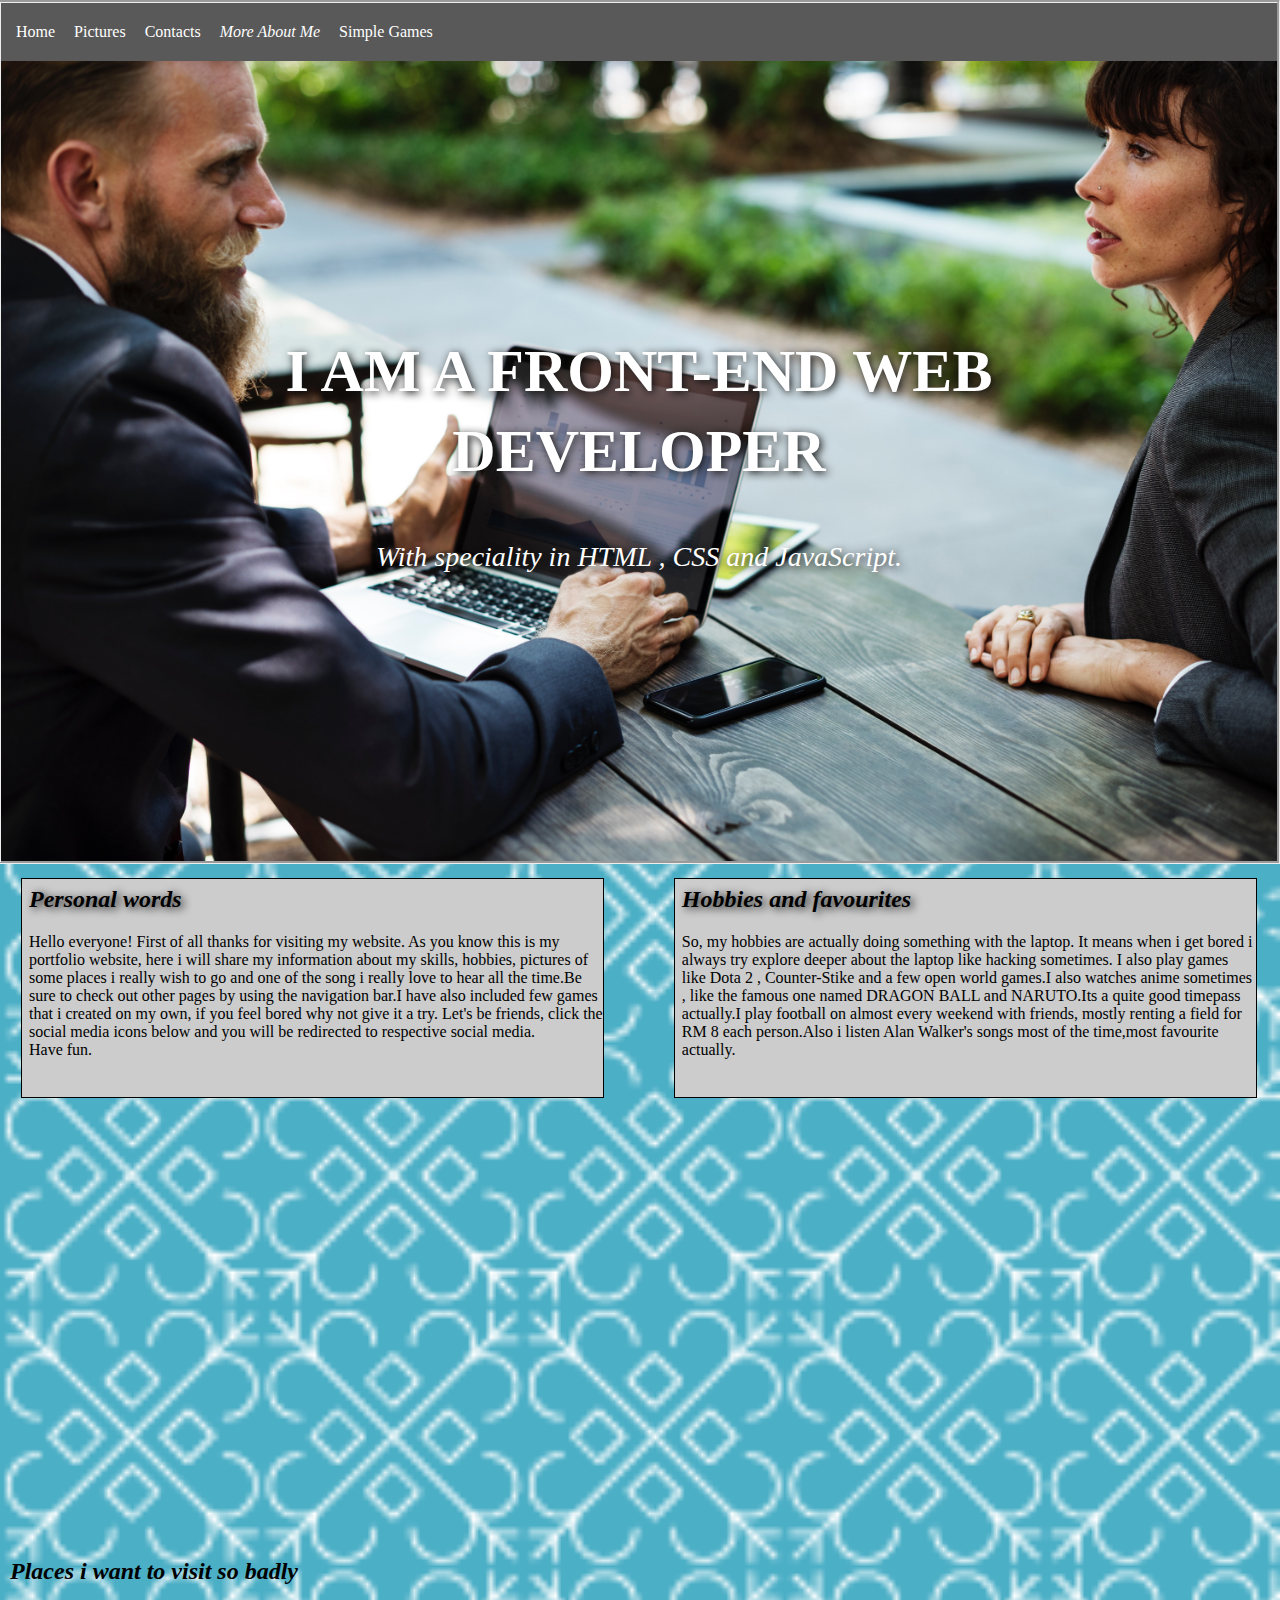
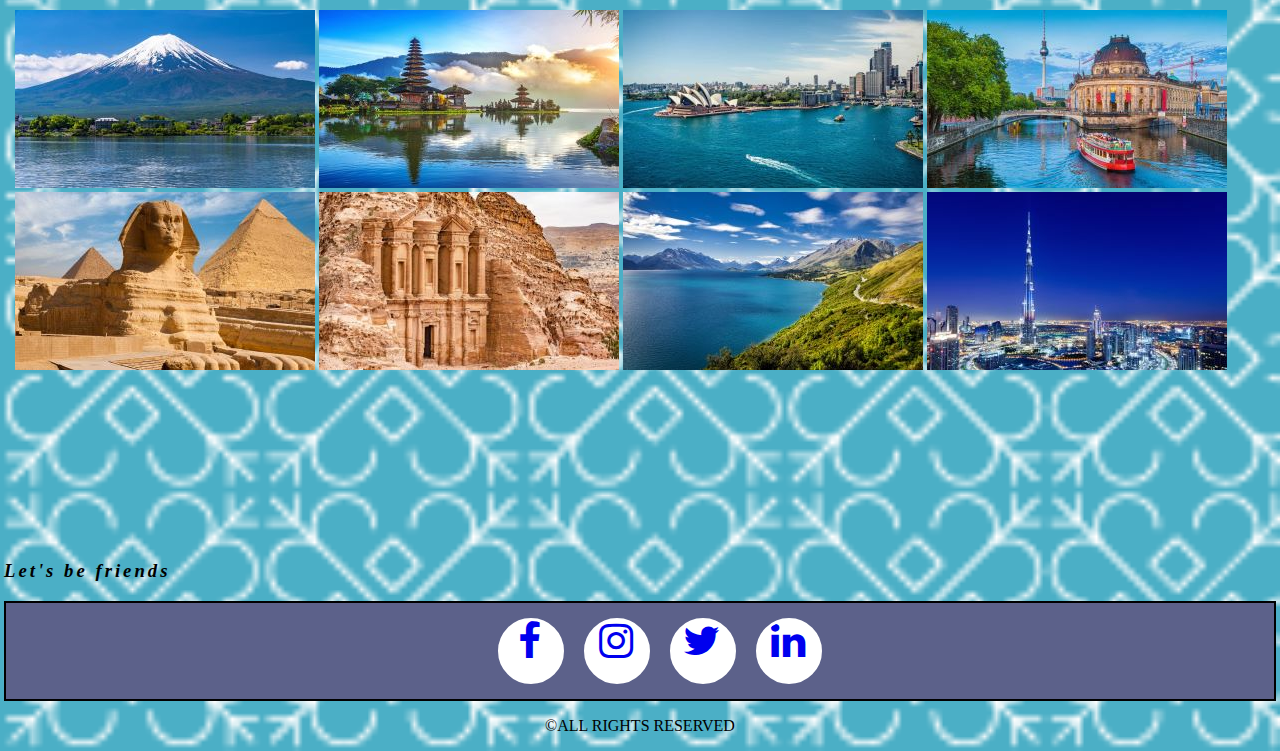
<file: index.html>
<html>
    <head> 
        <meta charset="utf-8">
        <meta name="viewport" id="viewport" content="width=960">
        <meta http-equiv="X-UA-Compatible" content="IE=edge,chrome=1">
        <link rel ="stylesheet" href="mywebstyle.css">
        <link rel ="stylesheet" href="css/lightbox.min.css">
        <link href="https://stackpath.bootstrapcdn.com/font-awesome/4.7.0/css/font-awesome.min.css" rel="stylesheet" integrity="sha384-wvfXpqpZZVQGK6TAh5PVlGOfQNHSoD2xbE+QkPxCAFlNEevoEH3Sl0sibVcOQVnN" crossorigin="anonymous">
        <script src="js/lightbox-plus-jquery.min.js"></script>
    </head>
    
    <body>
        <div class="page"> 
            <div id="main">
                <nav>
                    <ul class="nav">
                        <li><a href="#">Home</a></li>
                        <li><a href="#LMAO">Pictures</a></li>
                        <li><a href="#LOL">Contacts</a></li>
                        <li><a href="portfolio.html"><em>More About Me</em></a></li>
                        <li><a href="tictactoe.html">Simple Games</a></li>
                    </ul>
                </nav>

            </div>
            
            
            <section class="index-banner">
                <div class="makeitcentre">
                    <h2>I AM A FRONT-END WEB<br> DEVELOPER</h2>
                    <h1>With speciality in HTML , CSS and 
                        JavaScript.</h1>
                </div>
            </section>
        
            <div class="box" style="background-color:#cccccc">
                <h2>Personal words</h2> 
                <p>Hello everyone! First of all thanks for visiting my website. As you know this is my portfolio website,
                    here i will share my information about my skills, hobbies, pictures of some places i really wish to go and 
                    one of the song i really love to hear all the time.Be sure to check out other pages by using the navigation bar.I have also included few games 
                    that i created on my own, if you feel bored why not give it a try. Let's be friends, click the social media icons below
                    and you will be redirected to respective social media.<br> Have fun.
                </p> 
            </div>
            <div class="box1" style="background-color:#cccccc">
                <h2>Hobbies and favourites</h2>
                <p>So, my hobbies are actually doing something with the laptop. It means when i get bored i always try explore deeper about the laptop
                    like hacking sometimes. I also play games like Dota 2 , Counter-Stike and a few open world games.I also watches anime sometimes , like the 
                    famous one named DRAGON BALL and NARUTO.Its a quite good timepass actually.I play football on almost every weekend with friends,
                    mostly renting a field for RM 8 each person.Also i listen Alan Walker's songs most of the time,most favourite actually.</p>
            
            </div> 
            
            
            
        </div>
        <section class="youtubese">
            
            
            <div class="video">
                <h3>
                    
                </h3>
                    <iframe width="660" height="380" src="https://www.youtube.com/embed/sJXZ9Dok7u8" frameborder="0" allow="accelerometer; autoplay; encrypted-media; gyroscope; picture-in-picture" allowfullscreen></iframe>
                
            </div>
        </section> 
        <div class="gallery"> 
            <h2 id="LMAO"><em>Places i want to visit so badly</em></h2> 
            <div class="img-container">
                <a href="images/mountfujiresized2.jpg" data-lightbox="mygallery" data-title="Mount Fuji, Japan"><img src="images/mountfujiresize.jpg" alt=""></a>
                <a href="images/baliresized.jpg" data-lightbox="mygallery" data-title="Bali, Indonesia"><img src="images/baliresized2.jpg"></a>
                
                <a href="images/sydneyresized.jpg" data-lightbox="mygallery" data-title="Sydney, Australia"><img src="images/sydneyresized2.jpg" alt=""></a>
                <a href="images/Berlinresized.jpg" data-lightbox="mygallery" data-title="Berlin, Germany"><img src="images/Berlinresized2.jpg"></a> 
                <a href="images/egyptresized.jpg" data-lightbox="mygallery" data-title="Pyramids at Egypt"><img src="images/egyptresized2.jpg"></a> 
                <a href="images/petraresized.jpg" data-lightbox="mygallery" data-title="Petra, Jordan"><img src="images/petraresized2.jpg" width="300"></a>
                <a href="images/newzealandresized.jpg" data-lightbox="mygallery" data-title="New Zealand"><img src="images/newzealandresized2.jpg"></a>
                <a href="images/burjkhalifaresized.jpg" data-lightbox="mygallery" data-title="Bhurj Khalifa and Dubai"><img src="images/burjkhalifaresized2.jpg"></a> 
            </div>    
        </div>

           


        <section class="final">
            <div class="contacts"> 
                <h3 id="LOL">
                    <em> Let's be friends</em> 
                </h3>
                <ul> 
                    <li><a href="https://www.facebook.com/"><i class="fa fa-facebook" aria-hidden="true"></i></a> </li>
                    <li><a href="https://www.instagram.com/"><i class="fa fa-instagram" aria-hidden="true"></i></a> </li>
                    <li><a href="https://twitter.com/"><i class="fa fa-twitter" aria-hidden="true"></i></a> </li> 
                    <li><a href="https://www.linkedin.com/"><i class="fa fa-linkedin" aria-hidden="true"></i></a> </li>
                </ul> 
            </div>
        </section> 


        <div class="footer">
            <p>&copy;ALL RIGHTS RESERVED</p>
        </div> 

        

        

        


    </body>
</html>
</file>
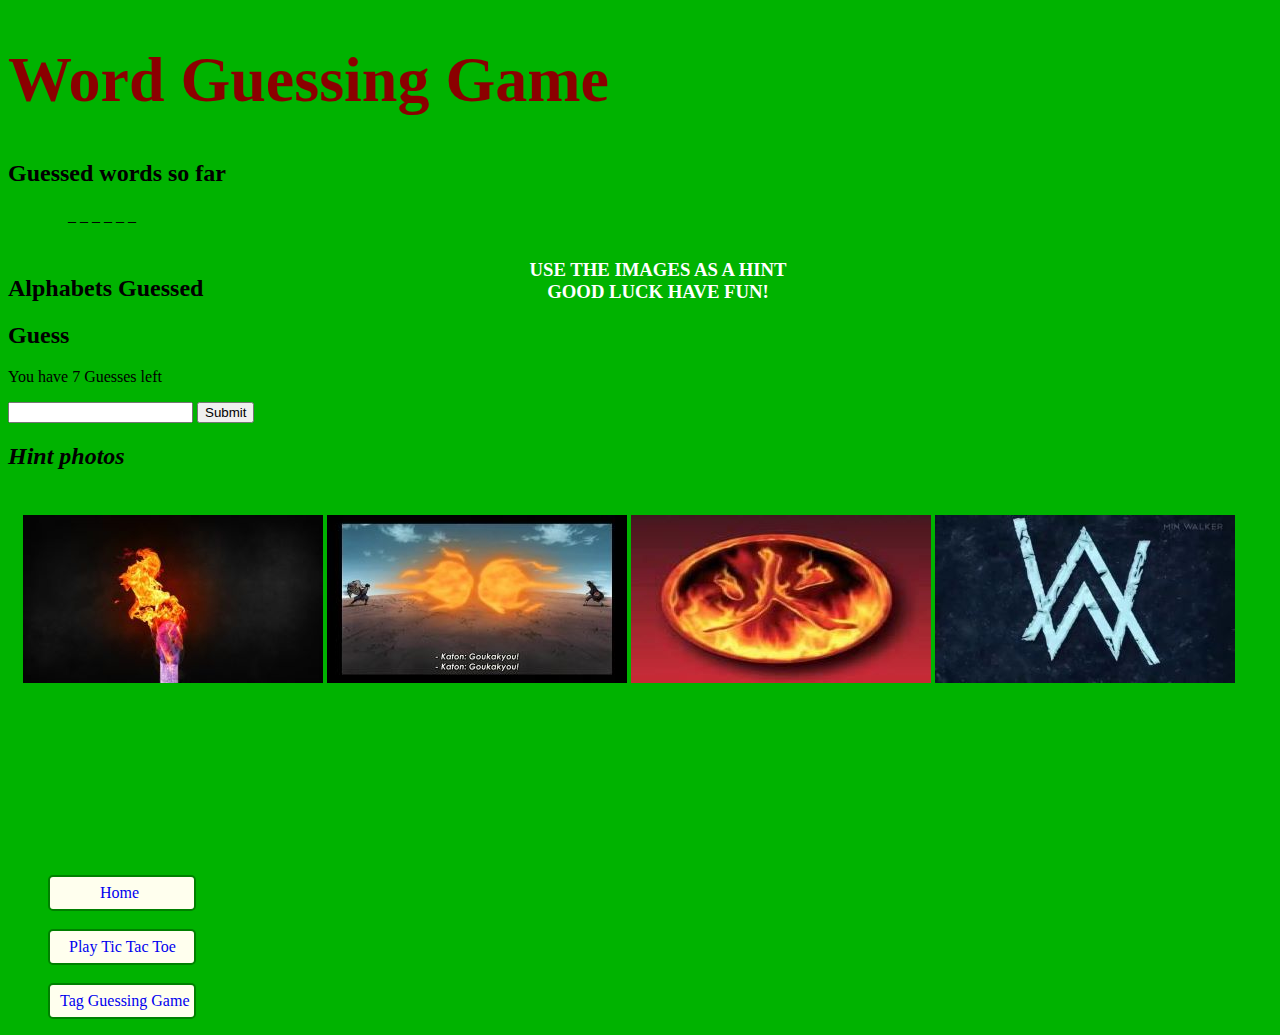
<file: hangmanindex.html>
<!DOCTYPE html>
<html>
    <head>
        <meta charset="utf-8">
        <meta name="viewport" id="viewport" content="width=960">
        <meta http-equiv="X-UA-Compatible" content="IE=edge,chrome=1">
        <title>Hangman game</title>
        <link rel ="stylesheet" href="hangmanstyle.css">
        <link rel ="stylesheet" href="css/lightbox.min.css">
        <script src="js/lightbox-plus-jquery.min.js"></script>

        
    </head>

    <body>
        <h1 style="font-size: 4em; color: darkred">Word Guessing Game</h1>
        <h2>Guessed words so far</h2>
        <p id="word" style=" 
        margin-left: 60px;
        ">_ _ n _ t _</p>
        <h3 class="instructions">USE THE IMAGES AS A HINT<br>GOOD LUCK HAVE FUN!</h3>

        <h2 style="margin-top: 50px;">Alphabets Guessed</h2>
        <ul id="past-guesses">
            
        </ul>

        <h2>Guess</h2>
        <p>You have <span id="guesses-left"></span> Guesses left</p>
        <form id="player-input">
            <input id="player-guess" type="text"/>
            <input type="submit"/>       
        </form> 

        <div class="gallery"> 
            <h2 id="LMAO"><em>Hint photos</em></h2> 
            <div class="img-container">
                <a href="images/ignitestickresized2.jpg" data-lightbox="mygallery" data-title="LMAO"><img src="images/ignitestickresized.jpg" alt=""></a>
                <a href="images/firestyleresized2.jpg" data-lightbox="mygallery"><img src="images/firestyleresized.jpg"></a>
                
                <a href="images/elementresized2.jpg" data-lightbox="mygallery"><img src="images/elementresized.jpg" alt=""></a>
                <a href="images/alanwalkerresized2.jpg" data-lightbox="mygallery"><img src="images/alanwalkerresized.jpg"></a> 
                
            </div>    
        </div>
        <div class="menu">
                <ul>
                    <div id="button"><a href="index.html" style="margin-left: 50px">Home</a></div>
                    <br>
                    <div id="button"><a href="tictactoe.html" style="margin-left: 19px">Play Tic Tac Toe</a></div>
                    <br>
                    <div id="button"><a href="tagguess.html" style="margin-left: 10px">Tag Guessing Game</a></div>
                </ul>
            </div>
        <script src="./hangmanscript.js"></script>
    </body>
</html>
</file>
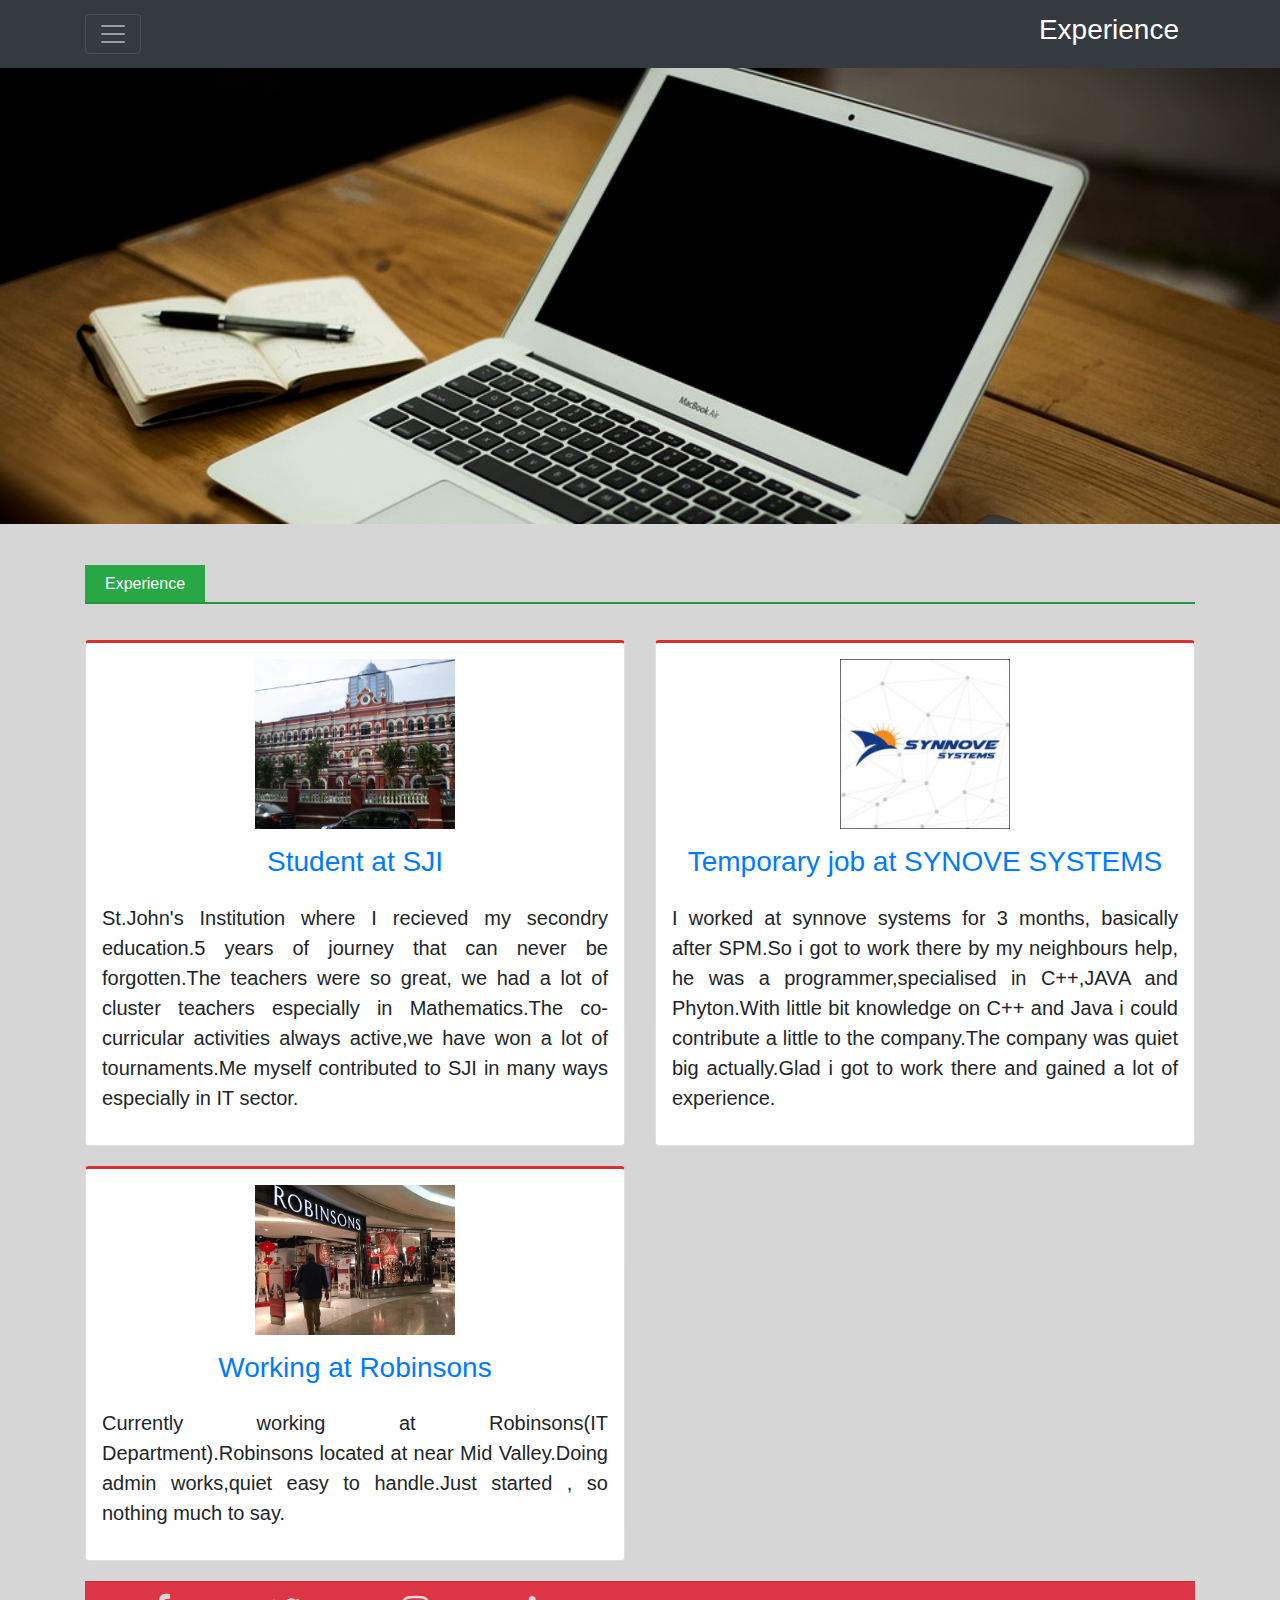
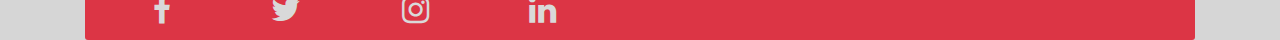
<file: indexexperience.html>
!doctype html>
<html lang="en">
<head>
    <!-- Required meta tags -->
    <meta charset="utf-8">
    <meta name="viewport" id="viewport" content="width=960">
    <meta http-equiv="X-UA-Compatible" content="ie-edge">
    <link rel="stylesheet" href="https://stackpath.bootstrapcdn.com/bootstrap/4.3.1/css/bootstrap.min.css" integrity="sha384-ggOyR0iXCbMQv3Xipma34MD+dH/1fQ784/j6cY/iJTQUOhcWr7x9JvoRxT2MZw1T" crossorigin="anonymous">
    <link rel="stylesheet" a href="css/mystyle.css"/>
    <title>My Portfolio Website</title> 
    <link href="https://stackpath.bootstrapcdn.com/font-awesome/4.7.0/css/font-awesome.min.css" rel="stylesheet" integrity="sha384-wvfXpqpZZVQGK6TAh5PVlGOfQNHSoD2xbE+QkPxCAFlNEevoEH3Sl0sibVcOQVnN" crossorigin="anonymous">
</head> 
<body data-spy="scroll" data-target=".navbar">

    <!--Navbar--> 
    <div id="Header">
            <nav class="navbar navbar-default navbar-dark bg-dark fixed-top"> 
                <div class="container"> 
                    <button class="navbar-toggler" data-toggle="collapse" data-target="#Navbar"> 
                        <span class="navbar-toggler-icon"></span>
                    </button> 
                    <a href="#" class="navbar-brand"><h3>Experience</h3></a>
                    <div class="collapse navbar-collpase" id="Navbar">
                        <ul class="navbar-nav ml-auto">
                            <li class="navbar-item"><a href="index.html" class="nav-link">Home</a></li>
                            <li class="navbar-item"><a href="portfolio.html" class="nav-link">Portfolio</a></li>
                            <li class="navbar-item"><a href="indexskills.html" class="nav-link">Skills</a></li>
                            <li class="navbar-item"><a href="#Experience" class="nav-link">Experience</a></li>
                            
                        </ul>
                    </div>
                </div>
            </nav>
        </div>

        <div id="bg-img"></div>

        <div id="Experience">
            <div class="container mt-5">
                <span class="bg-success text-white">Experience</span><hr class="bg-success">
                <div class="row">
                    <div class="col-lg-6">
                        <div class="card bg-white" style="margin-top: 20px;">
                            <img src="images/sji.JPG" width="200" height="100" class="img-fluid m-auto py-3" style="height: 202px;">
                            <h3 class="text-center text-primary">Student at SJI</h3>
                            <P class="lead text-justify p-3">St.John's Institution where I recieved my secondry education.5 years of journey that can never be forgotten.The teachers were so great, we had a lot of cluster teachers especially in Mathematics.The co-curricular activities always active,we have won a lot of tournaments.Me myself contributed to SJI in many ways especially in IT sector.         <br>               </P>
                        </div>
                    </div>
                    <div class="col-lg-6">
                        <div class="card bg-white" style="margin-top: 20px;">
                            <img src="images/synnove.jpg" width="170" height="40" class="img-fluid m-auto py-3">
                            <h3 class="text-center text-primary">Temporary job at SYNOVE SYSTEMS</h3>
                            <P class="lead text-justify p-3">I worked at synnove systems for 3 months, basically after SPM.So i got to work there by my neighbours help, he was a programmer,specialised in C++,JAVA and Phyton.With little bit knowledge on C++ and Java i could contribute a little to the company.The company was quiet big actually.Glad i got to work there and gained a lot of experience.</P>
                        </div>
                    </div>

                    <div class="col-lg-6">
                        <div class="card bg-white" style="margin-top: 20px;">
                            <img src="images/robinson.jpg" width="200" height="80" class="img-fluid m-auto py-3">
                            <h3 class="text-center text-primary">Working at Robinsons</h3>
                            <P class="lead text-justify p-3">Currently working at Robinsons(IT Department).Robinsons located at near Mid Valley.Doing admin works,quiet easy to handle.Just started , so nothing much to say.</P>
                        </div>
                    </div>
                </div>
                <div class="card-footer bg-danger" style="margin-top: 20px;">
                    <a href="https://www.facebook.com/"><i class="fa fa-facebook fa-2x mx-5"></i></a>
                    <a href="https://twitter.com/login"><i class="fa fa-twitter fa-2x mx-5"></i></a>
                    <a href="https://www.instagram.com/accounts/login/"><i class="fa fa-instagram fa-2x mx-5"></i></a>
                    <a href="https://www.linkedin.com/"><i class="fa fa-linkedin fa-2x mx-5"></i></a>
                </div>
            </div>
        </div>
    <script src="https://code.jquery.com/jquery-3.3.1.slim.min.js" integrity="sha384-q8i/X+965DzO0rT7abK41JStQIAqVgRVzpbzo5smXKp4YfRvH+8abtTE1Pi6jizo" crossorigin="anonymous"></script>
    <script src="https://cdnjs.cloudflare.com/ajax/libs/popper.js/1.14.7/umd/popper.min.js" integrity="sha384-UO2eT0CpHqdSJQ6hJty5KVphtPhzWj9WO1clHTMGa3JDZwrnQq4sF86dIHNDz0W1" crossorigin="anonymous"></script>
    <script src="https://stackpath.bootstrapcdn.com/bootstrap/4.3.1/js/bootstrap.min.js" integrity="sha384-JjSmVgyd0p3pXB1rRibZUAYoIIy6OrQ6VrjIEaFf/nJGzIxFDsf4x0xIM+B07jRM" crossorigin="anonymous"></script>

</body>
</html>
</file>
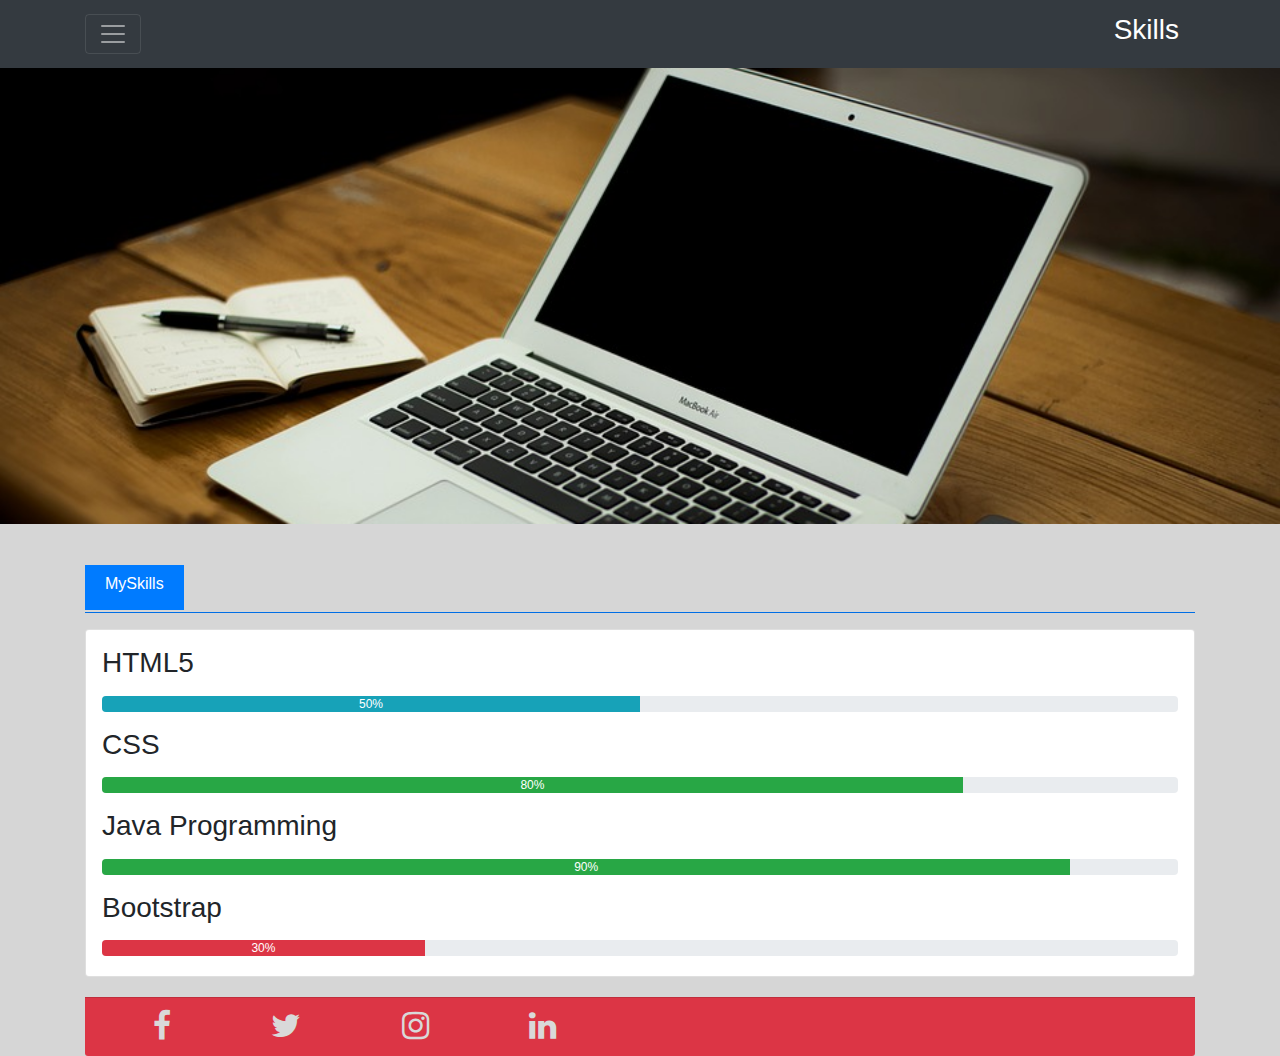
<file: indexskills.html>
!doctype html>
<html lang="en">
<head>
    <!-- Required meta tags -->
    <meta charset="utf-8">
    <meta name="viewport" id="viewport" content="width=960">
    <meta http-equiv="X-UA-Compatible" content="ie-edge">
    <link rel="stylesheet" href="https://stackpath.bootstrapcdn.com/bootstrap/4.3.1/css/bootstrap.min.css" integrity="sha384-ggOyR0iXCbMQv3Xipma34MD+dH/1fQ784/j6cY/iJTQUOhcWr7x9JvoRxT2MZw1T" crossorigin="anonymous">
    <link rel="stylesheet" a href="css/mystyle.css"/>
    <title>My Portfolio Website</title> 
    <link href="https://stackpath.bootstrapcdn.com/font-awesome/4.7.0/css/font-awesome.min.css" rel="stylesheet" integrity="sha384-wvfXpqpZZVQGK6TAh5PVlGOfQNHSoD2xbE+QkPxCAFlNEevoEH3Sl0sibVcOQVnN" crossorigin="anonymous">
</head> 
<body data-spy="scroll" data-target=".navbar">
    
    <!--Navbar--> 
    <div id="Header">
        <nav class="navbar navbar-default navbar-dark bg-dark fixed-top"> 
            <div class="container"> 
                <button class="navbar-toggler" data-toggle="collapse" data-target="#Navbar"> 
                    <span class="navbar-toggler-icon"></span>
                </button> 
                <a href="#" class="navbar-brand"><h3>Skills</h3></a>
                <div class="collapse navbar-collpase" id="Navbar">
                    <ul class="navbar-nav ml-auto">
                        <li class="navbar-item"><a href="index.html" class="nav-link">Home</a></li>
                        <li class="navbar-item"><a href="portfolio.html" class="nav-link">Portfolio</a></li>
                        <li class="navbar-item"><a href="#Skills" class="nav-link">Skills</a></li>
                        <li class="navbar-item"><a href="indexexperience.html" class="nav-link">Experience</a></li>
                    
                    </ul>
                </div>
            </div>
        </nav>
    </div>

    <div id="bg-img"></div>

    <div id="Skills" class="mt-5">
        <div class="container">
            <span class="bg-primary text-white">MySkills</span><hr class="bg-primary">
            <div class="row">
                <div class="col">
                    <div class="card bg-white" style="padding-bottom: 20px;">
                        <h3 class="ml-3 my-3">HTML5</h3>
                        <div class="progress mx-3">
                            <div class="progress-bar bg-info" style="width:50%">50%</div>
                        </div>

                        <h3 class="ml-3 my-3">CSS</h3>
                        <div class="progress mx-3">
                            <div class="progress-bar bg-success" style="width:80%">80%</div>
                        </div>

                        <h3 class="ml-3 my-3">Java Programming</h3>
                        <div class="progress mx-3">
                            <div class="progress-bar bg-success" style="width:90%">90%</div>
                        </div>

                        <h3 class="ml-3 my-3">Bootstrap</h3>
                        <div class="progress mx-3">
                            <div class="progress-bar bg-danger" style="width:30%">30%</div>
                        </div> 
                    </div>
                </div>
            </div>
            <div class="card-footer bg-danger" style="margin-top: 20px;">
                    <a href="https://www.facebook.com/"><i class="fa fa-facebook fa-2x mx-5"></i></a>
                    <a href="https://twitter.com/login"><i class="fa fa-twitter fa-2x mx-5"></i></a>
                    <a href="https://www.instagram.com/accounts/login/"><i class="fa fa-instagram fa-2x mx-5"></i></a>
                    <a href="https://www.linkedin.com/"><i class="fa fa-linkedin fa-2x mx-5"></i></a>
            </div>
    </div>

    <script src="https://code.jquery.com/jquery-3.3.1.slim.min.js" integrity="sha384-q8i/X+965DzO0rT7abK41JStQIAqVgRVzpbzo5smXKp4YfRvH+8abtTE1Pi6jizo" crossorigin="anonymous"></script>
    <script src="https://cdnjs.cloudflare.com/ajax/libs/popper.js/1.14.7/umd/popper.min.js" integrity="sha384-UO2eT0CpHqdSJQ6hJty5KVphtPhzWj9WO1clHTMGa3JDZwrnQq4sF86dIHNDz0W1" crossorigin="anonymous"></script>
    <script src="https://stackpath.bootstrapcdn.com/bootstrap/4.3.1/js/bootstrap.min.js" integrity="sha384-JjSmVgyd0p3pXB1rRibZUAYoIIy6OrQ6VrjIEaFf/nJGzIxFDsf4x0xIM+B07jRM" crossorigin="anonymous"></script>
</body>    
</html>
</file>
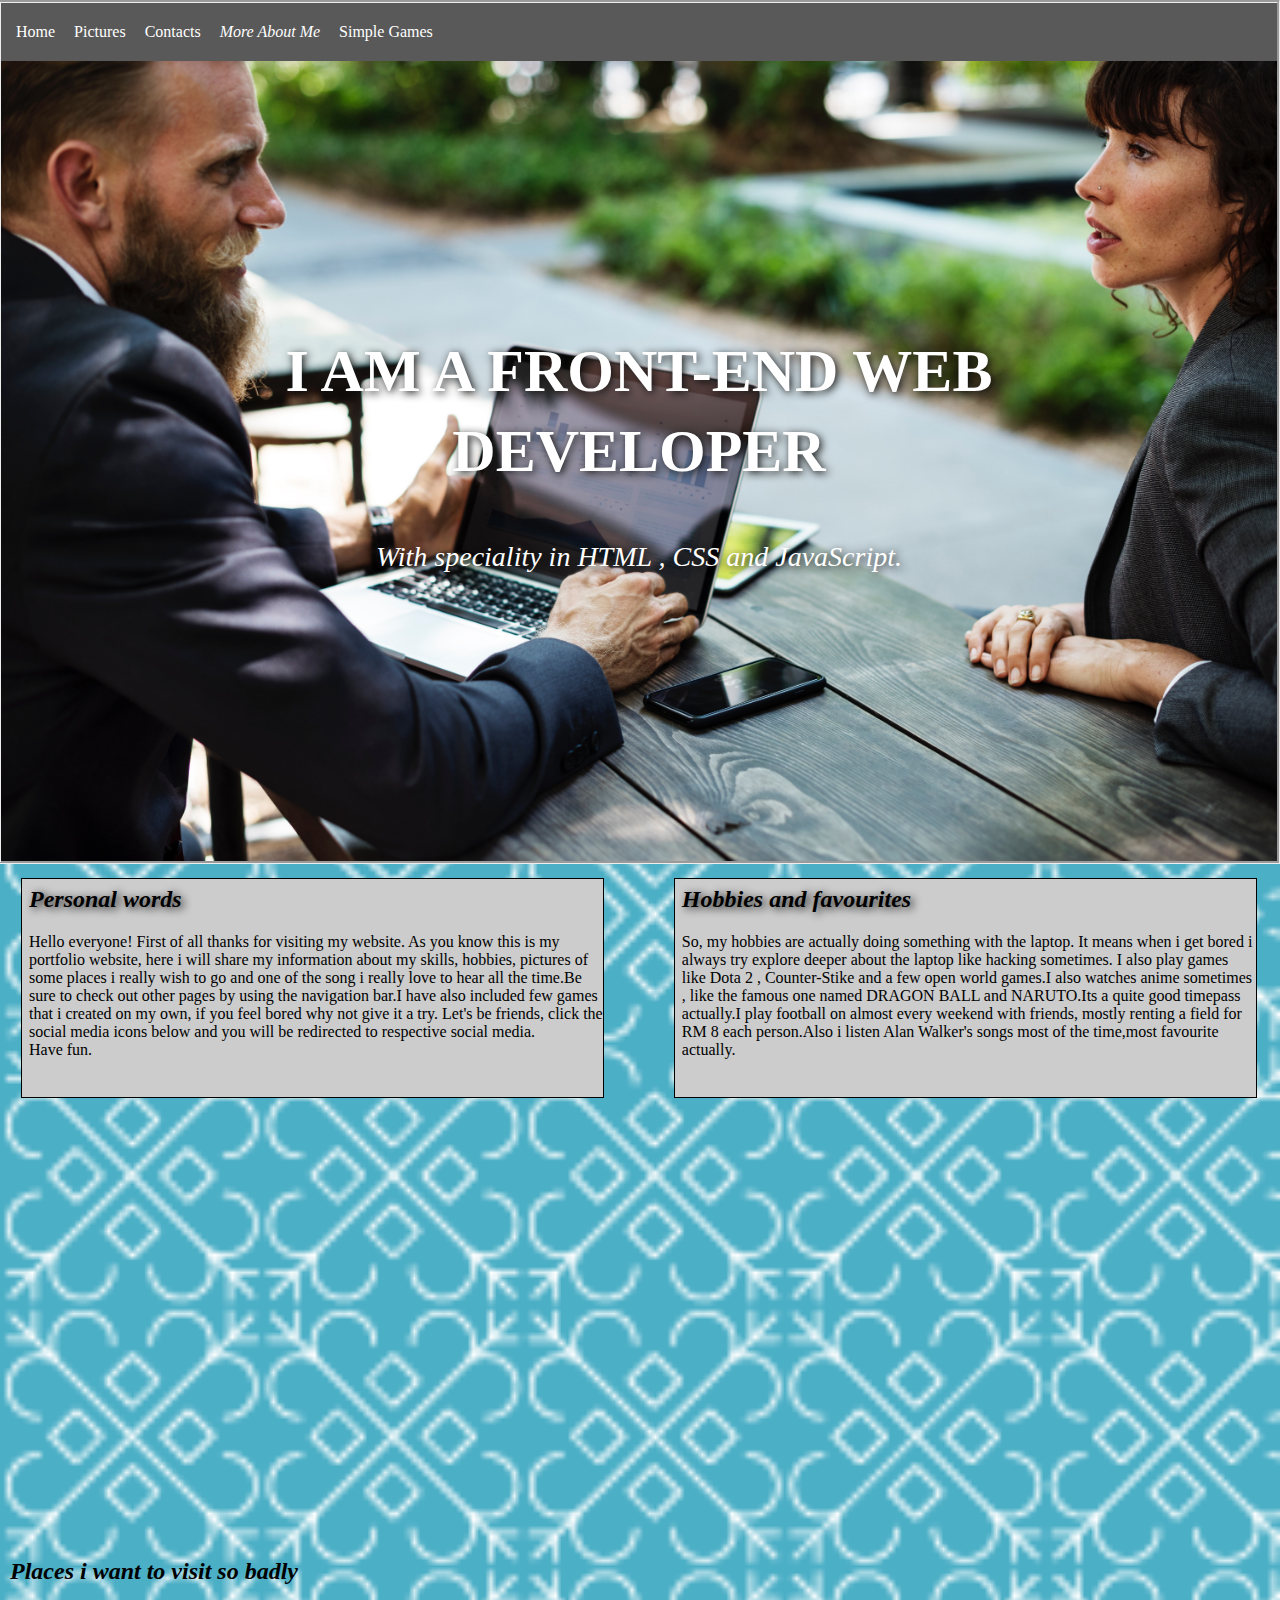
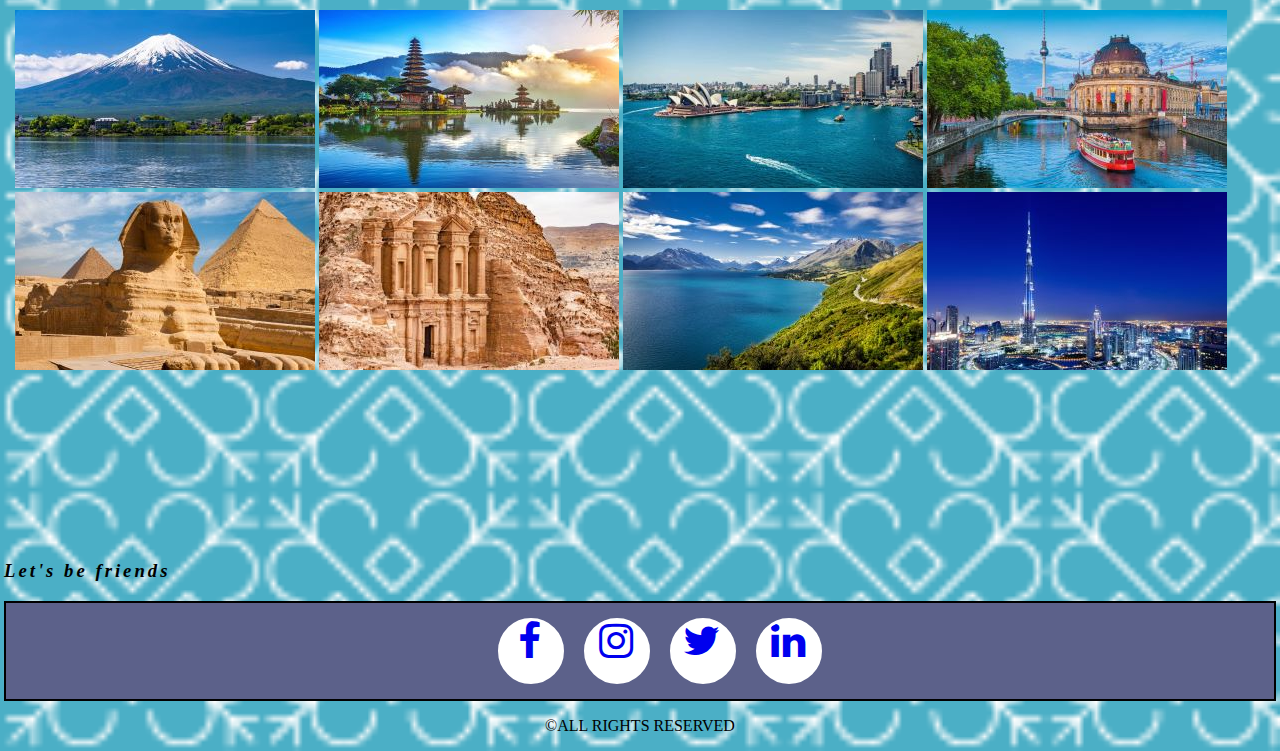
<file: myweb.html>
<html>
    <head> 
        <meta charset="utf-8">
        <meta name="viewport" id="viewport" content="width=960">
        <meta http-equiv="X-UA-Compatible" content="IE=edge,chrome=1">
        <link rel ="stylesheet" href="mywebstyle.css">
        <link rel ="stylesheet" href="css/lightbox.min.css">
        <link href="https://stackpath.bootstrapcdn.com/font-awesome/4.7.0/css/font-awesome.min.css" rel="stylesheet" integrity="sha384-wvfXpqpZZVQGK6TAh5PVlGOfQNHSoD2xbE+QkPxCAFlNEevoEH3Sl0sibVcOQVnN" crossorigin="anonymous">
        <script src="js/lightbox-plus-jquery.min.js"></script>
    </head>
    
    <body>
        <div class="page"> 
            <div id="main">
                <nav>
                    <ul class="nav">
                        <li><a href="#">Home</a></li>
                        <li><a href="#LMAO">Pictures</a></li>
                        <li><a href="#LOL">Contacts</a></li>
                        <li><a href="index.html"><em>More About Me</em></a></li>
                        <li><a href="tictactoe.html">Simple Games</a></li>
                    </ul>
                </nav>

            </div>
            
            
            <section class="index-banner">
                <div class="makeitcentre">
                    <h2>I AM A FRONT-END WEB<br> DEVELOPER</h2>
                    <h1>With speciality in HTML , CSS and 
                        JavaScript.</h1>
                </div>
            </section>
        
            <div class="box" style="background-color:#cccccc">
                <h2>Personal words</h2> 
                <p>Hello everyone! First of all thanks for visiting my website. As you know this is my portfolio website,
                    here i will share my information about my skills, hobbies, pictures of some places i really wish to go and 
                    one of the song i really love to hear all the time.Be sure to check out other pages by using the navigation bar.I have also included few games 
                    that i created on my own, if you feel bored why not give it a try. Let's be friends, click the social media icons below
                    and you will be redirected to respective social media.<br> Have fun.
                </p> 
            </div>
            <div class="box1" style="background-color:#cccccc">
                <h2>Hobbies and favourites</h2>
                <p>So, my hobbies are actually doing something with the laptop. It means when i get bored i always try explore deeper about the laptop
                    like hacking sometimes. I also play games like Dota 2 , Counter-Stike and a few open world games.I also watches anime sometimes , like the 
                    famous one named DRAGON BALL and NARUTO.Its a quite good timepass actually.I play football on almost every weekend with friends,
                    mostly renting a field for RM 8 each person.Also i listen Alan Walker's songs most of the time,most favourite actually.</p>
            
            </div> 
            
            
            
        </div>
        <section class="youtubese">
            
            
            <div class="video">
                <h3>
                    
                </h3>
                    <iframe width="660" height="380" src="https://www.youtube.com/embed/sJXZ9Dok7u8" frameborder="0" allow="accelerometer; autoplay; encrypted-media; gyroscope; picture-in-picture" allowfullscreen></iframe>
                
            </div>
        </section> 
        <div class="gallery"> 
            <h2 id="LMAO"><em>Places i want to visit so badly</em></h2> 
            <div class="img-container">
                <a href="images/mountfujiresized2.jpg" data-lightbox="mygallery" data-title="Mount Fuji, Japan"><img src="images/mountfujiresize.jpg" alt=""></a>
                <a href="images/baliresized.jpg" data-lightbox="mygallery" data-title="Bali, Indonesia"><img src="images/baliresized2.jpg"></a>
                
                <a href="images/sydneyresized.jpg" data-lightbox="mygallery" data-title="Sydney, Australia"><img src="images/sydneyresized2.jpg" alt=""></a>
                <a href="images/Berlinresized.jpg" data-lightbox="mygallery" data-title="Berlin, Germany"><img src="images/Berlinresized2.jpg"></a> 
                <a href="images/egyptresized.jpg" data-lightbox="mygallery" data-title="Pyramids at Egypt"><img src="images/egyptresized2.jpg"></a> 
                <a href="images/petraresized.jpg" data-lightbox="mygallery" data-title="Petra, Jordan"><img src="images/petraresized2.jpg" width="300"></a>
                <a href="images/newzealandresized.jpg" data-lightbox="mygallery" data-title="New Zealand"><img src="images/newzealandresized2.jpg"></a>
                <a href="images/burjkhalifaresized.jpg" data-lightbox="mygallery" data-title="Bhurj Khalifa and Dubai"><img src="images/burjkhalifaresized2.jpg"></a> 
            </div>    
        </div>

           


        <section class="final">
            <div class="contacts"> 
                <h3 id="LOL">
                    <em> Let's be friends</em> 
                </h3>
                <ul> 
                    <li><a href="https://www.facebook.com/"><i class="fa fa-facebook" aria-hidden="true"></i></a> </li>
                    <li><a href="https://www.instagram.com/"><i class="fa fa-instagram" aria-hidden="true"></i></a> </li>
                    <li><a href="https://twitter.com/"><i class="fa fa-twitter" aria-hidden="true"></i></a> </li> 
                    <li><a href="https://www.linkedin.com/"><i class="fa fa-linkedin" aria-hidden="true"></i></a> </li>
                </ul> 
            </div>
        </section> 


        <div class="footer">
            <p>&copy;ALL RIGHTS RESERVED</p>
        </div> 

        

        

        


    </body>
</html>
</file>
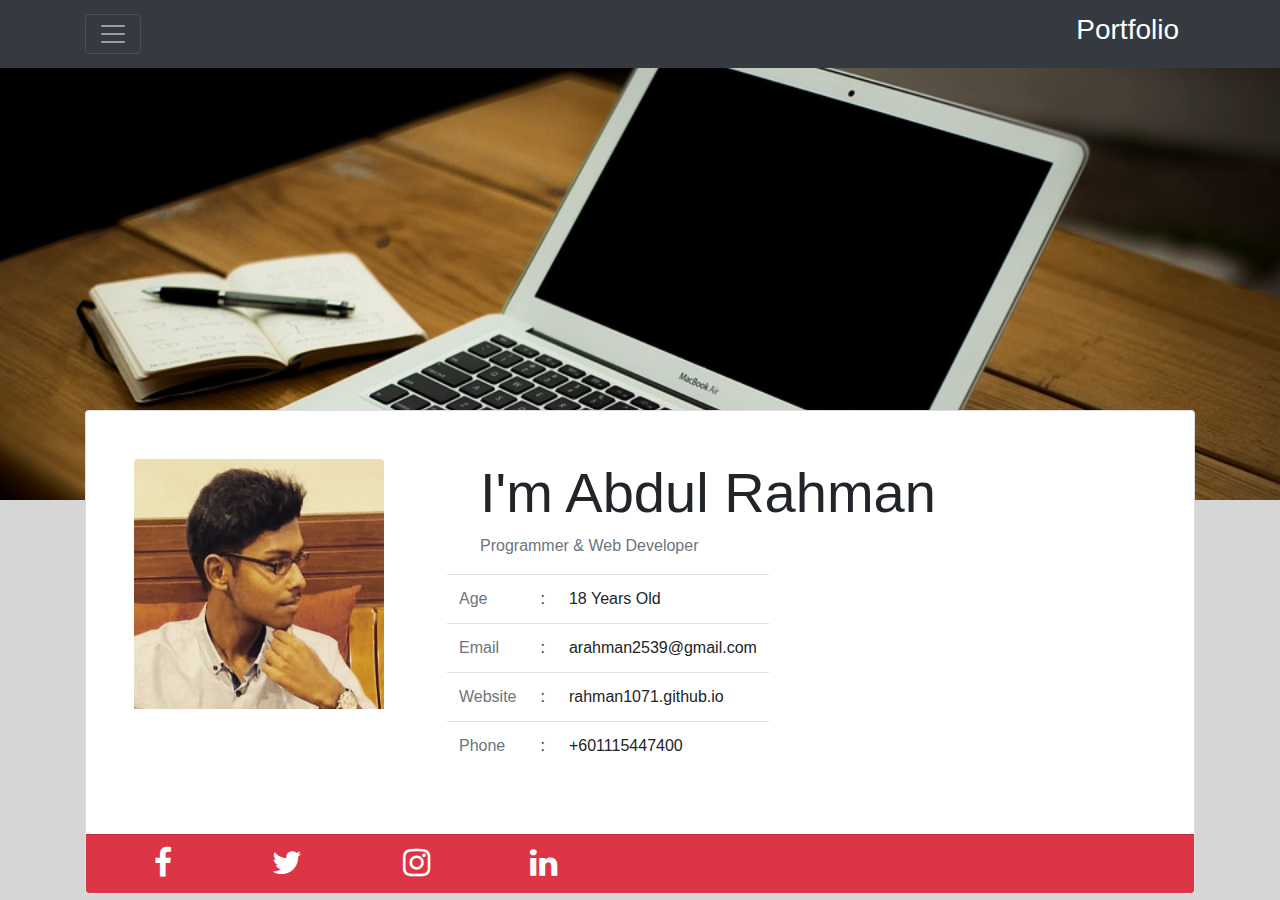
<file: portfolio.html>
<!doctype html>
<html lang="en">
<head>
    <!-- Required meta tags -->
    <meta charset="utf-8">
    <meta name="viewport" id="viewport" content="width=960">
    <meta http-equiv="X-UA-Compatible" content="ie-edge">
    <link rel="stylesheet" href="https://stackpath.bootstrapcdn.com/bootstrap/4.3.1/css/bootstrap.min.css" integrity="sha384-ggOyR0iXCbMQv3Xipma34MD+dH/1fQ784/j6cY/iJTQUOhcWr7x9JvoRxT2MZw1T" crossorigin="anonymous">
    <link rel="stylesheet" a href="css/mystyle.css"/>
    <title>My Portfolio Website</title> 
    <link href="https://stackpath.bootstrapcdn.com/font-awesome/4.7.0/css/font-awesome.min.css" rel="stylesheet" integrity="sha384-wvfXpqpZZVQGK6TAh5PVlGOfQNHSoD2xbE+QkPxCAFlNEevoEH3Sl0sibVcOQVnN" crossorigin="anonymous">
</head> 
<body data-spy="scroll" data-target=".navbar">
    
    <!--Navbar--> 
    <div id="Header">
        <nav class="navbar navbar-default navbar-dark bg-dark fixed-top"> 
            <div class="container"> 
                <button class="navbar-toggler" data-toggle="collapse" data-target="#Navbar"> 
                    <span class="navbar-toggler-icon"></span>
                </button> 
                <a href="#" class="navbar-brand"><h3>Portfolio</h3></a>
                <div class="collapse navbar-collpase" id="Navbar">
                    <ul class="navbar-nav ml-auto">
                        <li class="navbar-item"><a href="index.html" class="nav-link">Home</a></li>
                        <li class="navbar-item"><a href="#About" class="nav-link">Portfolio</a></li>
                        <li class="navbar-item"><a href="indexskills.html" class="nav-link">Skills</a></li>
                        <li class="navbar-item"><a href="indexexperience.html" class="nav-link">Experience</a></li>
                        
                    </ul>
                </div>
            </div>
        </nav>
    </div>

    <div id="bg-img"></div> 
    
    <div id="About">
        <div class="container">
            <div class="row">
                <div class="col">
                    <div id="AboutData">
                        <div class="card bg-white">
                            <div class="card-title my-5">
                                <div class="media">
                                    <img src="images/IMG_20190114_213024_545.jpg" width="250" height="250" class="=img-fluid rounded-top mx-5">
                                    <div class="media-body">
                                        <h3 class="display-4 ml-5">I'm Abdul Rahman</h3>
                                        <p class="text-muted ml-5">Programmer & Web Developer</p>
                                        <div class="container">
                                            <table class="table table-responsive">
                                                <tr>

                                                    <td class="text-muted">Age</td>
                                                    <td>:</td>
                                                    <td>18 Years Old</td>
                                                </tr>
                                                <tr>
                                                    <td class="text-muted">Email</td>
                                                    <td>:</td>
                                                    <td>arahman2539@gmail.com</td>
                                                </tr>
                                                <tr>
                                                    <td class="text-muted">Website</td>
                                                    <td>:</td>
                                                    <td>rahman1071.github.io</td>
                                                </tr>
                                                <tr>
                                                    <td class="text-muted">Phone</td>
                                                    <td>:</td>
                                                    <td>+601115447400</td>
                                                </tr>
                                            </table>
                                        </div>
                                    </div>
                                </div>
                            </div>
                            <div class="card-footer bg-danger">
                                <a href="https://www.facebook.com/"><i class="fa fa-facebook fa-2x mx-5"></i></a>
                                <a href="https://twitter.com/login"><i class="fa fa-twitter fa-2x mx-5"></i></a>
                                <a href="https://www.instagram.com/accounts/login/"><i class="fa fa-instagram fa-2x mx-5"></i></a>
                                <a href="https://www.linkedin.com/"><i class="fa fa-linkedin fa-2x mx-5"></i></a>
                            </div>

                        </div>
                    </div>
                </div>
            </div>
        </div>

            
                
    </div>

    <script src="https://code.jquery.com/jquery-3.3.1.slim.min.js" integrity="sha384-q8i/X+965DzO0rT7abK41JStQIAqVgRVzpbzo5smXKp4YfRvH+8abtTE1Pi6jizo" crossorigin="anonymous"></script>
    <script src="https://cdnjs.cloudflare.com/ajax/libs/popper.js/1.14.7/umd/popper.min.js" integrity="sha384-UO2eT0CpHqdSJQ6hJty5KVphtPhzWj9WO1clHTMGa3JDZwrnQq4sF86dIHNDz0W1" crossorigin="anonymous"></script>
    <script src="https://stackpath.bootstrapcdn.com/bootstrap/4.3.1/js/bootstrap.min.js" integrity="sha384-JjSmVgyd0p3pXB1rRibZUAYoIIy6OrQ6VrjIEaFf/nJGzIxFDsf4x0xIM+B07jRM" crossorigin="anonymous"></script>
</body>    
</html>
</file>
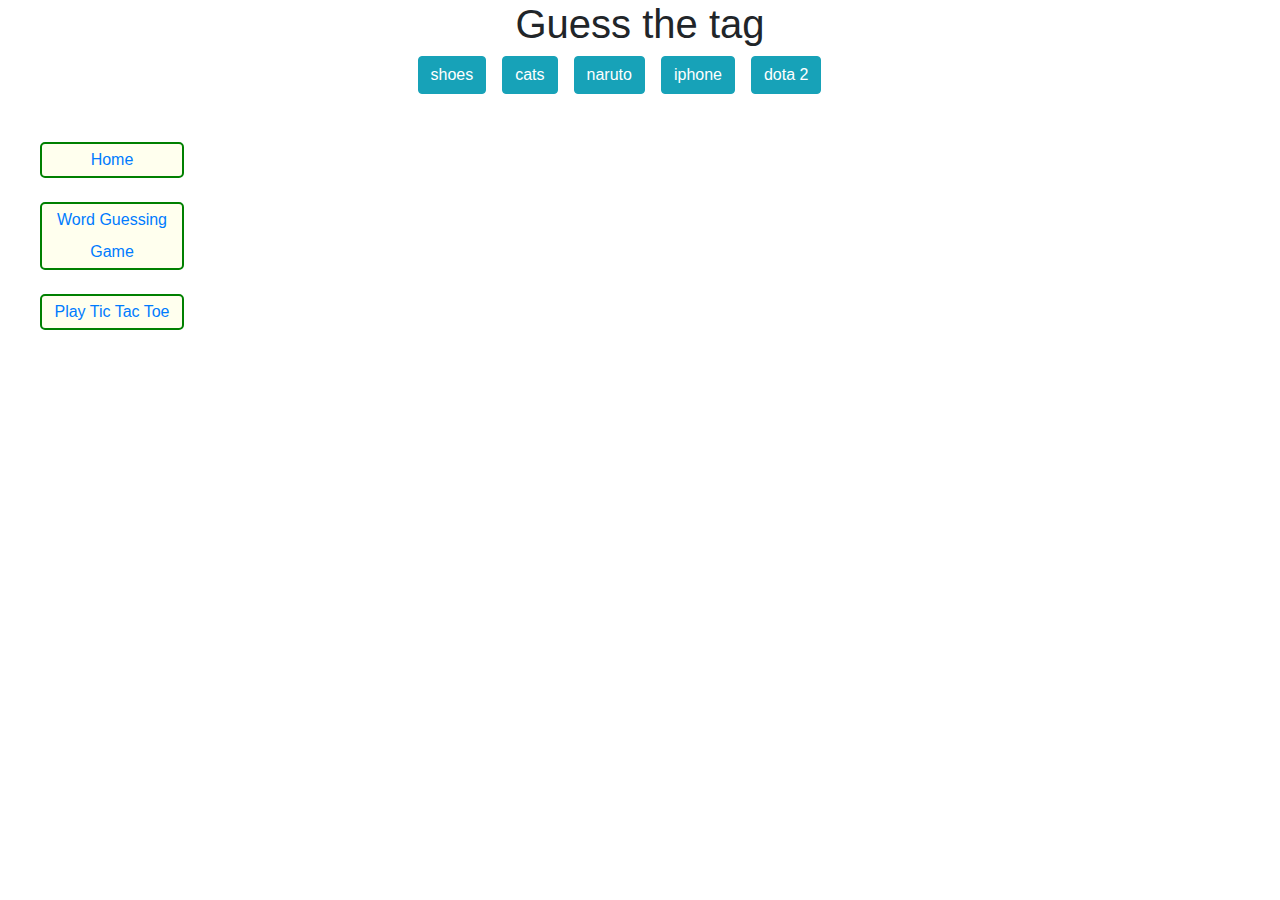
<file: tagguess.html>
<!doctype html>
<html lang="en">
<head>
    <!-- Required meta tags -->
    <meta charset="utf-8">
    <meta name="viewport" content="width=device-width, initial-scale=1, shrink-to-fit=no">

    <!-- Bootstrap CSS -->
    <link rel="stylesheet" href="https://stackpath.bootstrapcdn.com/bootstrap/4.3.1/css/bootstrap.min.css" integrity="sha384-ggOyR0iXCbMQv3Xipma34MD+dH/1fQ784/j6cY/iJTQUOhcWr7x9JvoRxT2MZw1T" crossorigin="anonymous">
    <link rel="stylesheet" href="tagstyle.css">
    <title>Guess the tag</title>
</head>
<body>
    
    <div class="container">
        <div class="row d-flex justify-content-center align-items-center">
            <div class="col-md-5">
                <h1 class="text-center">Guess the tag</h1>
                <div id="buttons"></div>
            </div>
        </div>
    </div> 
    
    <div class="container mt-5">
        <div class="row">
            <div class="col-md-12 grid"></div>
        </div>
    </div>
    <div class="menu">
        <ul>
            <div id="button"><a href="index.html">Home</a></div>
            <br>
            <div id="button"><a href="hangmanindex.html">Word Guessing Game</a></div>
            <br>
            <div id="button"><a href="tictactoe.html">Play Tic Tac Toe</a></div>
        </ul>
    </div>
    
    <!-- Optional JavaScript -->
    <script src="tagguess.js"></script>
    <!-- jQuery first, then Popper.js, then Bootstrap JS -->
    <script src="https://code.jquery.com/jquery-3.3.1.slim.min.js" integrity="sha384-q8i/X+965DzO0rT7abK41JStQIAqVgRVzpbzo5smXKp4YfRvH+8abtTE1Pi6jizo" crossorigin="anonymous"></script>
    <script src="https://cdnjs.cloudflare.com/ajax/libs/popper.js/1.14.7/umd/popper.min.js" integrity="sha384-UO2eT0CpHqdSJQ6hJty5KVphtPhzWj9WO1clHTMGa3JDZwrnQq4sF86dIHNDz0W1" crossorigin="anonymous"></script>
    <script src="https://stackpath.bootstrapcdn.com/bootstrap/4.3.1/js/bootstrap.min.js" integrity="sha384-JjSmVgyd0p3pXB1rRibZUAYoIIy6OrQ6VrjIEaFf/nJGzIxFDsf4x0xIM+B07jRM" crossorigin="anonymous"></script>
</body>
</html>
</file>
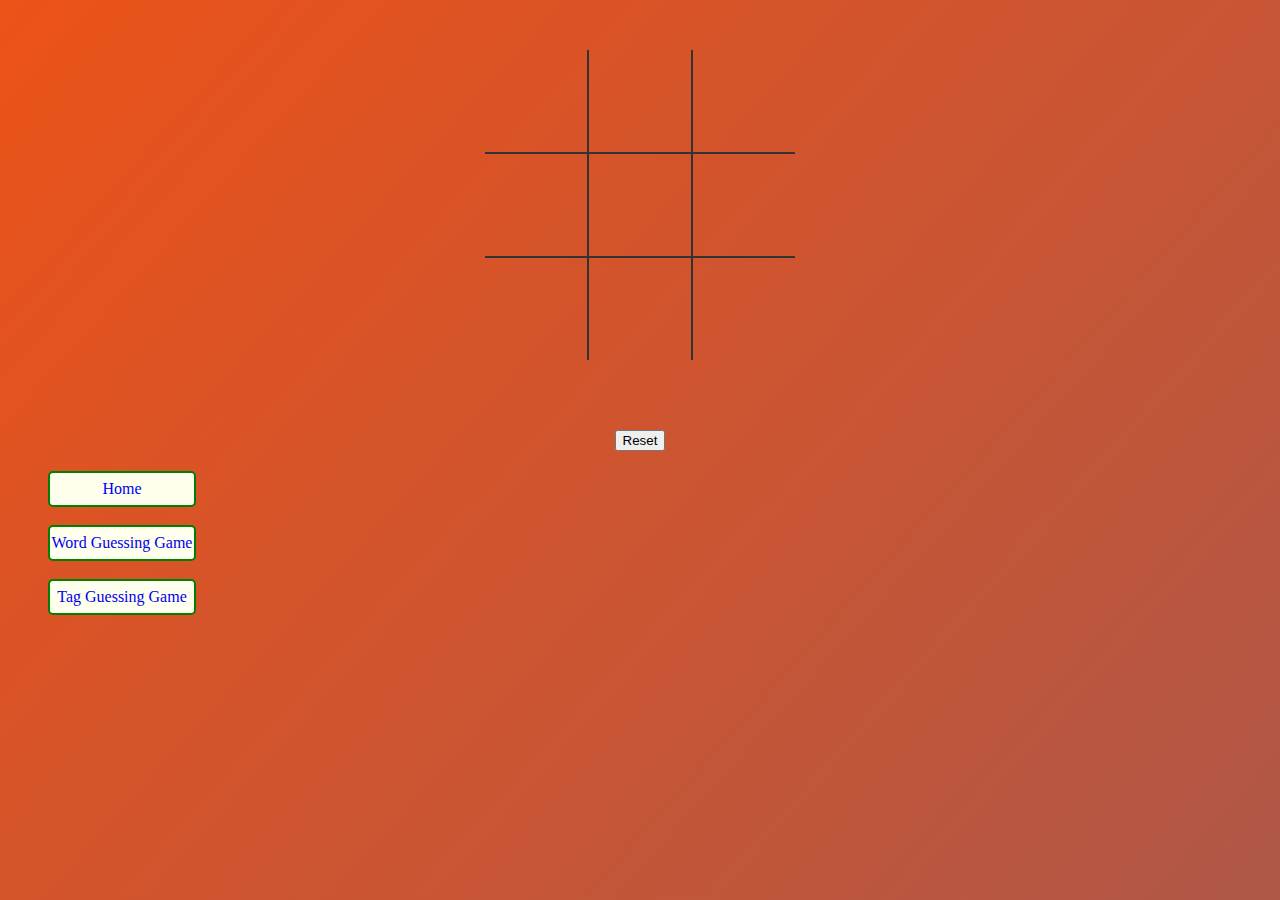
<file: tictactoe.html>
<!DOCTYPE html>

<html>
<head>
	<meta charset="UTF-8">
	<meta name="viewport" id="viewport" content="width=960">
    <meta http-equiv="X-UA-Compatible" content="ie-edge">

    
    <title>Tic Tac Toe</title>

    <link rel="stylesheet" href="styletactoe.css">

</head>

<body>

	<table>
		<tr>
			<td class="cell" id="0"></td>
			<td class="cell" id="1"></td>
			<td class="cell" id="2"></td>
		</tr>
		<tr>
			<td class="cell" id="3"></td>
			<td class="cell" id="4"></td>
			<td class="cell" id="5"></td>
		</tr>
		<tr>
			<td class="cell" id="6"></td>
			<td class="cell" id="7"></td>
			<td class="cell" id="8"></td>
		</tr>
	</table>
	<div class="endgame">
		<div class="text"></div>
	</div>
	<h2 class="botton">
	<button onClick="startGame()"style="
		margin-top: 410px;
		
	">Reset</button>
	</h2>
	
	<div class="menu">
		<ul>
			<div id="button"><a href="index.html">Home</a></div>
			<br>
			<div id="button"><a href="hangmanindex.html">Word Guessing Game</a></div>
			<br>
			<div id="button"><a href="tagguess.html">Tag Guessing Game</a></div>
		</ul>
	</div>
	

    <script src="tactoescript.js"></script>
</body>
</html>
</file>
<file: mywebstyle.css>
body {
    background-image: url(images/morocco-blue.png);
    background-size: cover;
    margin: 0;
    
}
.main {
    width: 100%;
    height: 100vh;
    background-image: url(images/banner.jpg)
}
.page {
    width: auto;
    height: auto;
    border-style: groove;
    border-left-width: 1px;
    
} 
.nav {
    background-color: #595959;
    color: #ffffff;
    list-style: none;
    text-align: left;
    padding: 20px 0 20px 0;
    margin-top: 0px;
    margin-bottom: 0px;
}
.nav > li {
    display: inline-block;
    padding-right: 0 25px 0 25px;
}
.nav > li > a {
    text-decoration:none;
    color: #ffffff;
    padding-left: 15px;
}
.index-banner {
    width: 100%;
    height: calc(100vh - 100px);
    background-image: url('images/banner.jpg');
    background-position: center;
    background-repeat: no-repeat;
    background-size: cover; 
    display: table;
}
.index-banner h2 {
    font-family: Catamaran;
    font-size: 60px;
    font-weight: 900;
    line-height: 80px;
    color: #fff;
    text-align: center;
    text-shadow: 2px 2px 8px #111
} 
.index-banner h1 {
    font-family: Cormorant Garamond;
    font-size: 28px;
    font-weight: 100;
    font-style: italic;
    color: #fff;
    text-align: center;
    text-shadow: 2px 2px 8px #111
} 
.makeitcentre {
    display: table-cell;
    vertical-align: middle;
} 
.box {
    float: left;
    width: 45%;
    padding: 50px;
    height: 168px;
    margin-top: 17px;
    padding-top: 0;
    margin-bottom: 30px;
    padding-right: 0px;
    padding-left: 7px;
    margin-left: 20px;
    border: 1px solid;
} 
.box1 {
    float: right;
    width: 45%;
    padding: 50px;
    height: 168px;
    margin-top: 17px;
    padding-top: 0%;
    margin-bottom: 30px;
    padding-left: 7px;
    padding-right: 0px;
    margin-right: 20px;
    border: 1px solid;
}    
.box h2 {
    font-style: italic;
    font-weight: bold;
    text-shadow: 3px 2px 8px #111;
    margin-top: 7px;
} 
.box1 h2 {
    font-style: italic;
    font-weight: bold;
    text-shadow: 3px 2px 8px #111;
    margin-top: 7px;
} 
.youtubesec {
    width: 100%;
    margin-top: 40px;
    margin-bottom: 20px;
}

.video {
    
    margin-right: 100px;
    margin-top: 15px;
    padding-top: 20px;
    padding: 10px;
    text-align: center;
    margin: 50px;
    margin-bottom: 40px;
    

}

.img-container {
    
    width: auto;
    padding: 5px;
    height: 235px; 
    padding-right: 5px;
    margin-bottom: 300px;
    margin-left: 10px;
    margin-bottom: 310px;

    

    
}

.clearfix::after {
    content: "";
    clear: both;
    display: table;
} 
.contacts {
    text-decoration: black;
    font-family: initial;
    letter-spacing: 3px; 
    padding-top: 0px;
    margin-left: 4px;
    margin-right: 4px;
} 
.contacts ul 
{
    display: flex;
    padding-top: 15px;
    padding-bottom: 15px;
    
    border: 2px solid;
    width: 100%;
    justify-content: center;
    box-sizing: border-box;
    align-items: center;
    border-color: black;
    background:#5c618a ;
    
    
}
.contacts ul li 
{
    list-style: none;
    justify-content: center; 
    
} 
.contacts ul li a 
{
    width: 60px;
    height: 60px; 
    background: #fff;
    text-align: center;
    line-height: 80px; 
    font-size: 40px;
    margin: 0 10px;
    display: block;
    border-radius: 70%;
    position: relative;
    overflow: hidden; 
    border: 3px solid #fff;
    z-index: 1;
} 
.contacts ul li a .fa 
{
    position: relative;
    columns: #262626;
    transition: .5s;
    z-index: 3;

}
.contacts ul li a:hover .fa 
{ 
    color: #fff;
    transform: rotateY(360deg);

} 
.contacts ul li a:before 
{
    content:'';
    position: absolute; 
    top: 100%;
    left: 0; 
    width:100%;
    height:100%;
    background: #550080;
    transition: .5s;
    z-index: 2;
} 
ul li a:hover:before
{
    top: 0;
} 
ul li:nth-child(1) a:before
{
    background: #3b5999;
}
ul li:nth-child(2) a:before
{
    background: #e4405f;
}
ul li:nth-child(3) a:before
{
    background: #55acee;
}
ul li:nth-child(4) a:before
{
    background: #0077B5;
} 
.footer {
    text-align: center;
    

}
.gallery h2 {
    margin-left: 10px;
}
</file>
<file: hangmanstyle.css>
@import url('https://fonts.googleapis.com/css?family=Londrina+Outline');
.img-container {
    
    width: auto;
    padding: 5px;
    height: 235px; 
    padding-right: 5px;
    margin-bottom: 120px;
    margin-left: 10px;
    margin-top: 40px;
}
.instructions {
    float: right;
    text-align: center;
    margin-left: 500px;
    margin-right: 400px;
    position: absolute;
    width: 300px;
    
}
body {
    background-color: #00b300;
    background-size: cover;
    
}
#button {
    width: 9em;
    border: 2px solid green;
    background: #ffe;
    border-radius: 5px;
}
a {
    
    width: 100%;
    line-height: 2em;
    text-align: center;
    text-decoration: none;
    border-radius: 5px;
}
a:hover {
    color: red;
    background: #eff;
}
.instructions {
    
    color: #fff;
    text-align: center;
    -webkit-animation: glow 1s ease-in-out infinite alternate;
    -moz-animation: glow 1s ease-in-out infinite alternate;
    animation: glow 1s ease-in-out infinite alternate;
}

@-webkit-keyframes glow {
    from {
    text-shadow: 0 0 10px #fff, 0 0 20px #fff, 0 0 30px #e60073, 0 0 40px #e60073, 0 0 50px #e60073, 0 0 60px #e60073, 0 0 70px #e60073;
    }
    
    to {
    text-shadow: 0 0 20px #fff, 0 0 30px #ff4da6, 0 0 40px #ff4da6, 0 0 50px #ff4da6, 0 0 60px #ff4da6, 0 0 70px #ff4da6, 0 0 80px #ff4da6;
    }
}
</file>
<file: css/mystyle.css>
body {
    background: #cccc;
} 
#Header a:hover {
    color:#fff
}
#bg-img {
    background: url('../images/back.jpg');
    background-size: 100%;
    background-repeat: no-repeat;
    min-height: 500px;
}
#About 
{
    margin-top: -90px;
}
#About .fa 
{
    color:#FFF;
}
#Skills span 
{
    padding: 10px 20px 18px 20px;
} 
#Skills 
{
    border-width: 10px;
    margin-top: 06px;
} 
a {
    color: #d9d9d9;
    text-decoration: none;
    background-color: transparent;
}
#Experience span 
{
    padding: 10px 20px 10px 20px;
}
#Experience hr
{
    border-width: 2px;
    margin-top: 06px;
}
#Experience .card 
{
    border-top: 03px solid #d63031
}
</file>
<file: tagstyle.css>
.grid img{
    height: 200px;
    width: 200px;
    margin: 5px;
}
.menu {
    color: black;
}
#button {
    
    width: 9em;
    border: 2px solid green;
    background: #ffe;
    border-radius: 5px;
}
a {
    display: block;
    width: 100%;
    line-height: 2em;
    text-align: center;
    text-decoration: none;
    border-radius: 5px;
}
a:hover {
    color: red;
    background: #eff;
}
</file>
<file: styletactoe.css>
body {
	background: linear-gradient(132deg, #ec5218, #1665c1);
	background-size: 400% 400%;
	animation: BackgroundGradient 30s ease infinite;
}
@keyframes BackgroundGradient {
	0% {background-position: 0% 50%;}
	50% {background-position: 100% 50%;}
	100% {background-position: 0% 50%;}
}
td {
	border:  2px solid #333;
	height:  100px;
	width:  100px;
	text-align:  center;
	vertical-align:  middle;
	font-family:  "Comic Sans MS", cursive, sans-serif;
	font-size:  70px;
	cursor: pointer;
}

table {
	border-collapse: collapse;
	position: absolute;
	left: 50%;
	margin-left: -155px;
	top: 50px;
}

table tr:first-child td {
	border-top: 0;
}

table tr:last-child td {
	border-bottom: 0;
}

table tr td:first-child {
	border-left: 0;
}

table tr td:last-child {
	border-right: 0;
}

.endgame {
    display: none;
    width: 200px;
    top: 120px;
    background-color: rgba(205,133,63, 0.8);
    position: absolute;
    left: 50%;
    margin-left: -100px;
    padding-top: 50px;
    padding-bottom: 50px;
    text-align: center;
    border-radius: 5px;
    color: white;
    font-size: 2em;

}
.botton {
	text-align:center;
}
.menu {
	color: black;
	
}
#button {
    width: 9em;
    border: 2px solid green;
    background: #ffe;
    border-radius: 5px;
}
a {
    display: block;
    width: 100%;
    line-height: 2em;
    text-align: center;
    text-decoration: none;
    border-radius: 5px;
}
a:hover {
    color: red;
    background: #eff;
}
</file>
